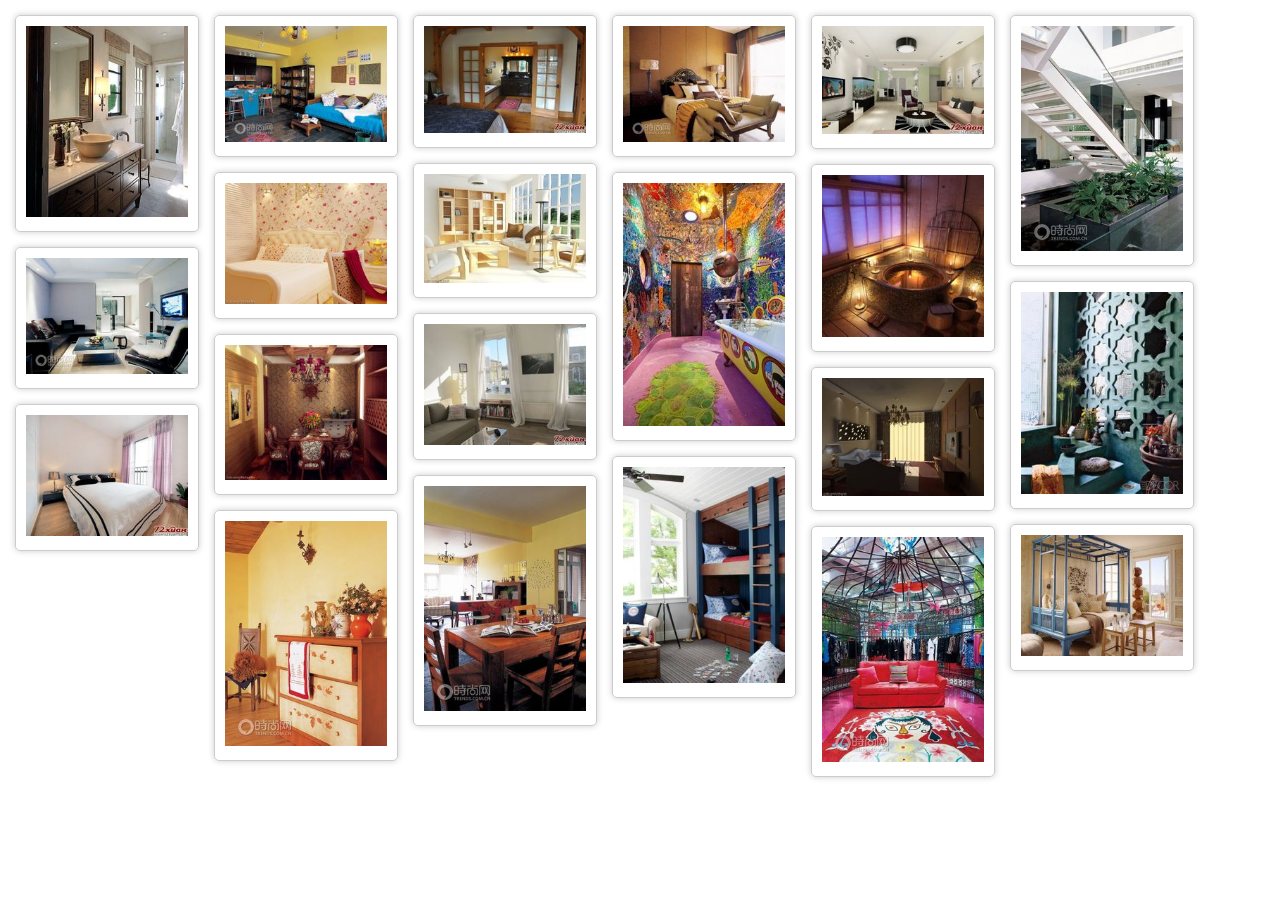
<file: index.html>
<!DOCTYPE html>
<html>
<head>
<meta http-equiv="Content-Type" content="text/html; charset=UTF-8" />
<script type="text/javascript" src="js/jquery-1.8.3.min.js"/></script>
<script src="js/waterfall.js"/></script>

<title></title>
<style type="text/css">
    *{padding: 0;margin:0;}
    #main{
        position: relative;
    }
    .pin{
        padding: 15px 0 0 15px;
        float:left;
    }
    .box{
        padding: 10px;
        border:1px solid #ccc;
        box-shadow: 0 0 6px #ccc;
        border-radius: 5px;
    }
    .box img{
        width:162px;
        height:auto;
    }
</style>
</head>
<body>
<div id="main">
    <div class="pin">
        <div class="box">
            <img src="./images/1.jpg"/>
        </div>
    </div>
    <div class="pin">
        <div class="box">
            <img src="./images/2.jpg"/>
        </div>
    </div>
    <div class="pin">
        <div class="box">
            <img src="./images/3.jpg"/>
        </div>
    </div>
    <div class="pin">
        <div class="box">
            <img src="./images/4.jpg"/>
        </div>
    </div>
    <div class="pin">
        <div class="box">
            <img src="./images/5.jpg"/>
        </div>
    </div>
    <div class="pin">
        <div class="box">
            <img src="./images/6.jpg"/>
        </div>
    </div>
    <div class="pin">
        <div class="box">
            <img src="./images/7.jpg"/>
        </div>
    </div>
    <div class="pin">
        <div class="box">
            <img src="./images/8.jpg"/>
        </div>
    </div>
    <div class="pin">
        <div class="box">
            <img src="./images/9.jpg"/>
        </div>
    </div>
    <div class="pin">
        <div class="box">
            <img src="./images/10.jpg"/>
        </div>
    </div>
    <div class="pin">
        <div class="box">
            <img src="./images/11.jpg"/>
        </div>
    </div>
    <div class="pin">
        <div class="box">
            <img src="./images/12.jpg"/>
        </div>
    </div>
    <div class="pin">
        <div class="box">
            <img src="./images/13.jpg"/>
        </div>
    </div>
    <div class="pin">
        <div class="box">
            <img src="./images/14.jpg"/>
        </div>
    </div>
    <div class="pin">
        <div class="box">
            <img src="./images/15.jpg"/>
        </div>
    </div>
    <div class="pin">
        <div class="box">
            <img src="./images/16.jpg"/>
        </div>
    </div>
    <div class="pin">
        <div class="box">
            <img src="./images/17.jpg"/>
        </div>
    </div>
    <div class="pin">
        <div class="box">
            <img src="./images/18.jpg"/>
        </div>
    </div>
    <div class="pin">
        <div class="box">
            <img src="./images/19.jpg"/>
        </div>
    </div>
    <div class="pin">
        <div class="box">
            <img src="./images/20.jpg"/>
        </div>
    </div>
    <div class="pin">
        <div class="box">
            <img src="./images/21.jpg"/>
        </div>
    </div>
</div>
</body>
</html>
</file>
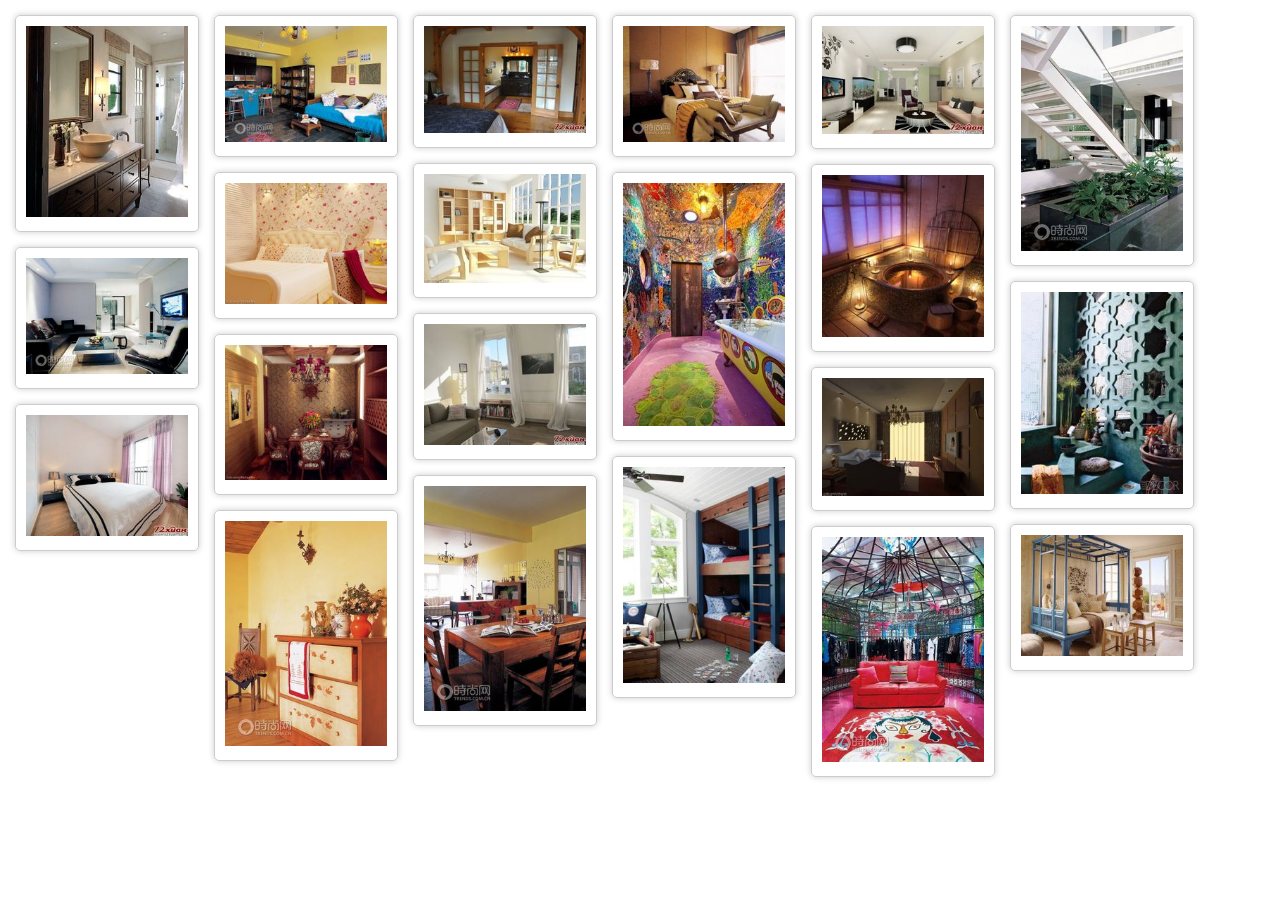
<file: JavaScript/index.html>
<!DOCTYPE html>
<html>
<head>
<meta http-equiv="Content-Type" content="text/html; charset=UTF-8" />
<script type="text/javascript" src="js/waterfall.js"/></script>

<title></title>
<style type="text/css">
    *{padding: 0;margin:0;}
    #main{
        position: relative;
    }
    .pin{
        padding: 15px 0 0 15px;
        float:left;
    }
    .box{
        padding: 10px;
        border:1px solid #ccc;
        box-shadow: 0 0 6px #ccc;
        border-radius: 5px;
    }
    .box img{
        width:162px;
        height:auto;
    }
</style>
</head>
<body>
<div id="main">
    <div class="pin">
        <div class="box">
            <img src="./images/1.jpg"/>
        </div>
    </div>
    <div class="pin">
        <div class="box">
            <img src="./images/2.jpg"/>
        </div>
    </div>
    <div class="pin">
        <div class="box">
            <img src="./images/3.jpg"/>
        </div>
    </div>
    <div class="pin">
        <div class="box">
            <img src="./images/4.jpg"/>
        </div>
    </div>
    <div class="pin">
        <div class="box">
            <img src="./images/5.jpg"/>
        </div>
    </div>
    <div class="pin">
        <div class="box">
            <img src="./images/6.jpg"/>
        </div>
    </div>
    <div class="pin">
        <div class="box">
            <img src="./images/7.jpg"/>
        </div>
    </div>
    <div class="pin">
        <div class="box">
            <img src="./images/8.jpg"/>
        </div>
    </div>
    <div class="pin">
        <div class="box">
            <img src="./images/9.jpg"/>
        </div>
    </div>
    <div class="pin">
        <div class="box">
            <img src="./images/10.jpg"/>
        </div>
    </div>
    <div class="pin">
        <div class="box">
            <img src="./images/11.jpg"/>
        </div>
    </div>
    <div class="pin">
        <div class="box">
            <img src="./images/12.jpg"/>
        </div>
    </div>
    <div class="pin">
        <div class="box">
            <img src="./images/13.jpg"/>
        </div>
    </div>
    <div class="pin">
        <div class="box">
            <img src="./images/14.jpg"/>
        </div>
    </div>
    <div class="pin">
        <div class="box">
            <img src="./images/15.jpg"/>
        </div>
    </div>
    <div class="pin">
        <div class="box">
            <img src="./images/16.jpg"/>
        </div>
    </div>
    <div class="pin">
        <div class="box">
            <img src="./images/17.jpg"/>
        </div>
    </div>
    <div class="pin">
        <div class="box">
            <img src="./images/18.jpg"/>
        </div>
    </div>
    <div class="pin">
        <div class="box">
            <img src="./images/19.jpg"/>
        </div>
    </div>
    <div class="pin">
        <div class="box">
            <img src="./images/20.jpg"/>
        </div>
    </div>
    <div class="pin">
        <div class="box">
            <img src="./images/21.jpg"/>
        </div>
    </div>
</div>
</body>
</html>
</file>
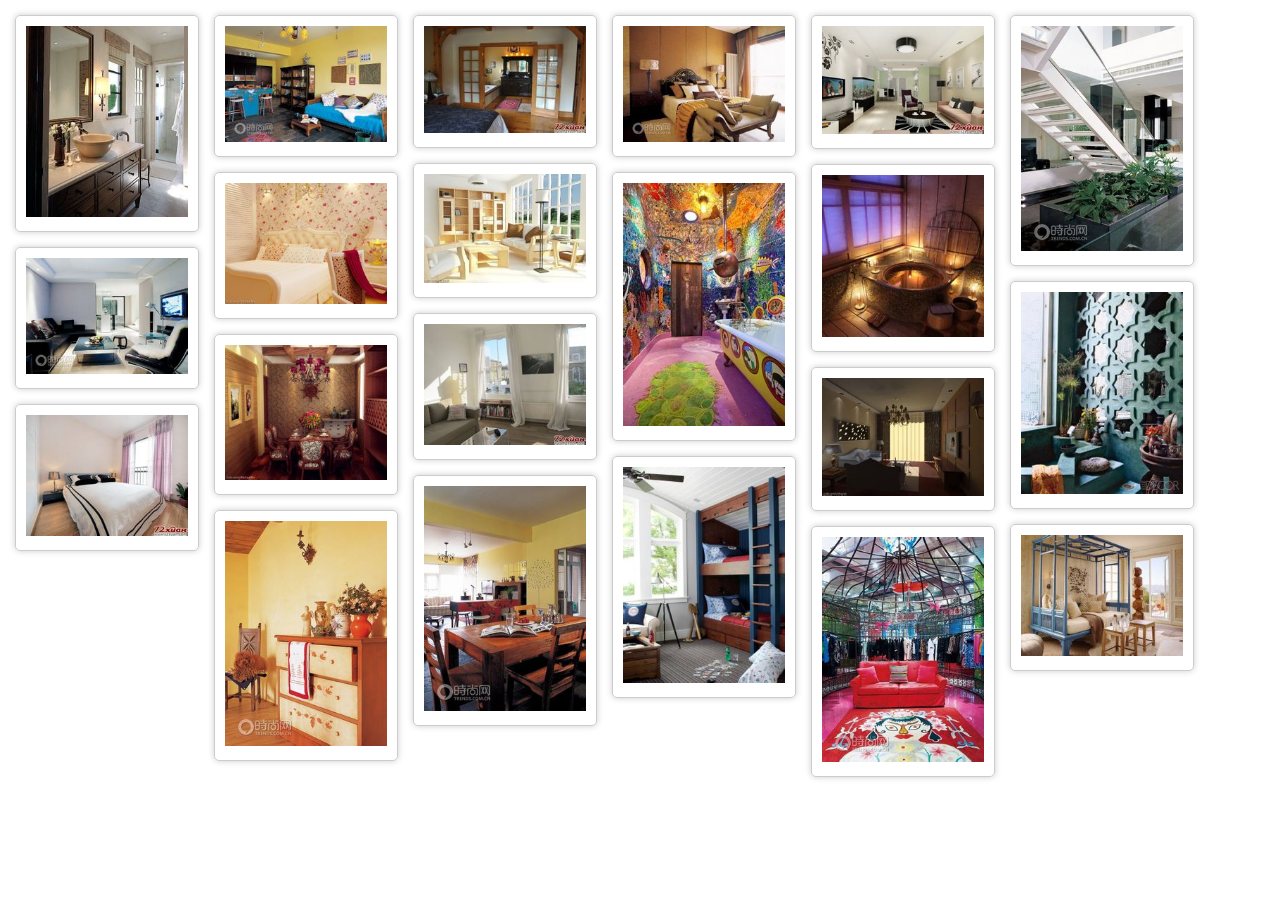
<file: jQuery/index.html>
<!DOCTYPE html>
<html>
<head>
<meta http-equiv="Content-Type" content="text/html; charset=UTF-8" />
<script type="text/javascript" src="js/jquery-1.8.3.min.js"/></script>
<script type="text/javascript" src="js/waterfall.js"/></script>

<title></title>
<style type="text/css">
    *{padding: 0;margin:0;}
    #main{
        position: relative;
    }
    .pin{
        padding: 15px 0 0 15px;
        float:left;
    }
    .box{
        padding: 10px;
        border:1px solid #ccc;
        box-shadow: 0 0 6px #ccc;
        border-radius: 5px;
    }
    .box img{
        width:162px;
        height:auto;
    }
</style>
</head>
<body>
<div id="main">
    <div class="pin">
        <div class="box">
            <img src="./images/1.jpg"/>
        </div>
    </div>
    <div class="pin">
        <div class="box">
            <img src="./images/2.jpg"/>
        </div>
    </div>
    <div class="pin">
        <div class="box">
            <img src="./images/3.jpg"/>
        </div>
    </div>
    <div class="pin">
        <div class="box">
            <img src="./images/4.jpg"/>
        </div>
    </div>
    <div class="pin">
        <div class="box">
            <img src="./images/5.jpg"/>
        </div>
    </div>
    <div class="pin">
        <div class="box">
            <img src="./images/6.jpg"/>
        </div>
    </div>
    <div class="pin">
        <div class="box">
            <img src="./images/7.jpg"/>
        </div>
    </div>
    <div class="pin">
        <div class="box">
            <img src="./images/8.jpg"/>
        </div>
    </div>
    <div class="pin">
        <div class="box">
            <img src="./images/9.jpg"/>
        </div>
    </div>
    <div class="pin">
        <div class="box">
            <img src="./images/10.jpg"/>
        </div>
    </div>
    <div class="pin">
        <div class="box">
            <img src="./images/11.jpg"/>
        </div>
    </div>
    <div class="pin">
        <div class="box">
            <img src="./images/12.jpg"/>
        </div>
    </div>
    <div class="pin">
        <div class="box">
            <img src="./images/13.jpg"/>
        </div>
    </div>
    <div class="pin">
        <div class="box">
            <img src="./images/14.jpg"/>
        </div>
    </div>
    <div class="pin">
        <div class="box">
            <img src="./images/15.jpg"/>
        </div>
    </div>
    <div class="pin">
        <div class="box">
            <img src="./images/16.jpg"/>
        </div>
    </div>
    <div class="pin">
        <div class="box">
            <img src="./images/17.jpg"/>
        </div>
    </div>
    <div class="pin">
        <div class="box">
            <img src="./images/18.jpg"/>
        </div>
    </div>
    <div class="pin">
        <div class="box">
            <img src="./images/19.jpg"/>
        </div>
    </div>
    <div class="pin">
        <div class="box">
            <img src="./images/20.jpg"/>
        </div>
    </div>
    <div class="pin">
        <div class="box">
            <img src="./images/21.jpg"/>
        </div>
    </div>
</div>
</body>
</html>
</file>
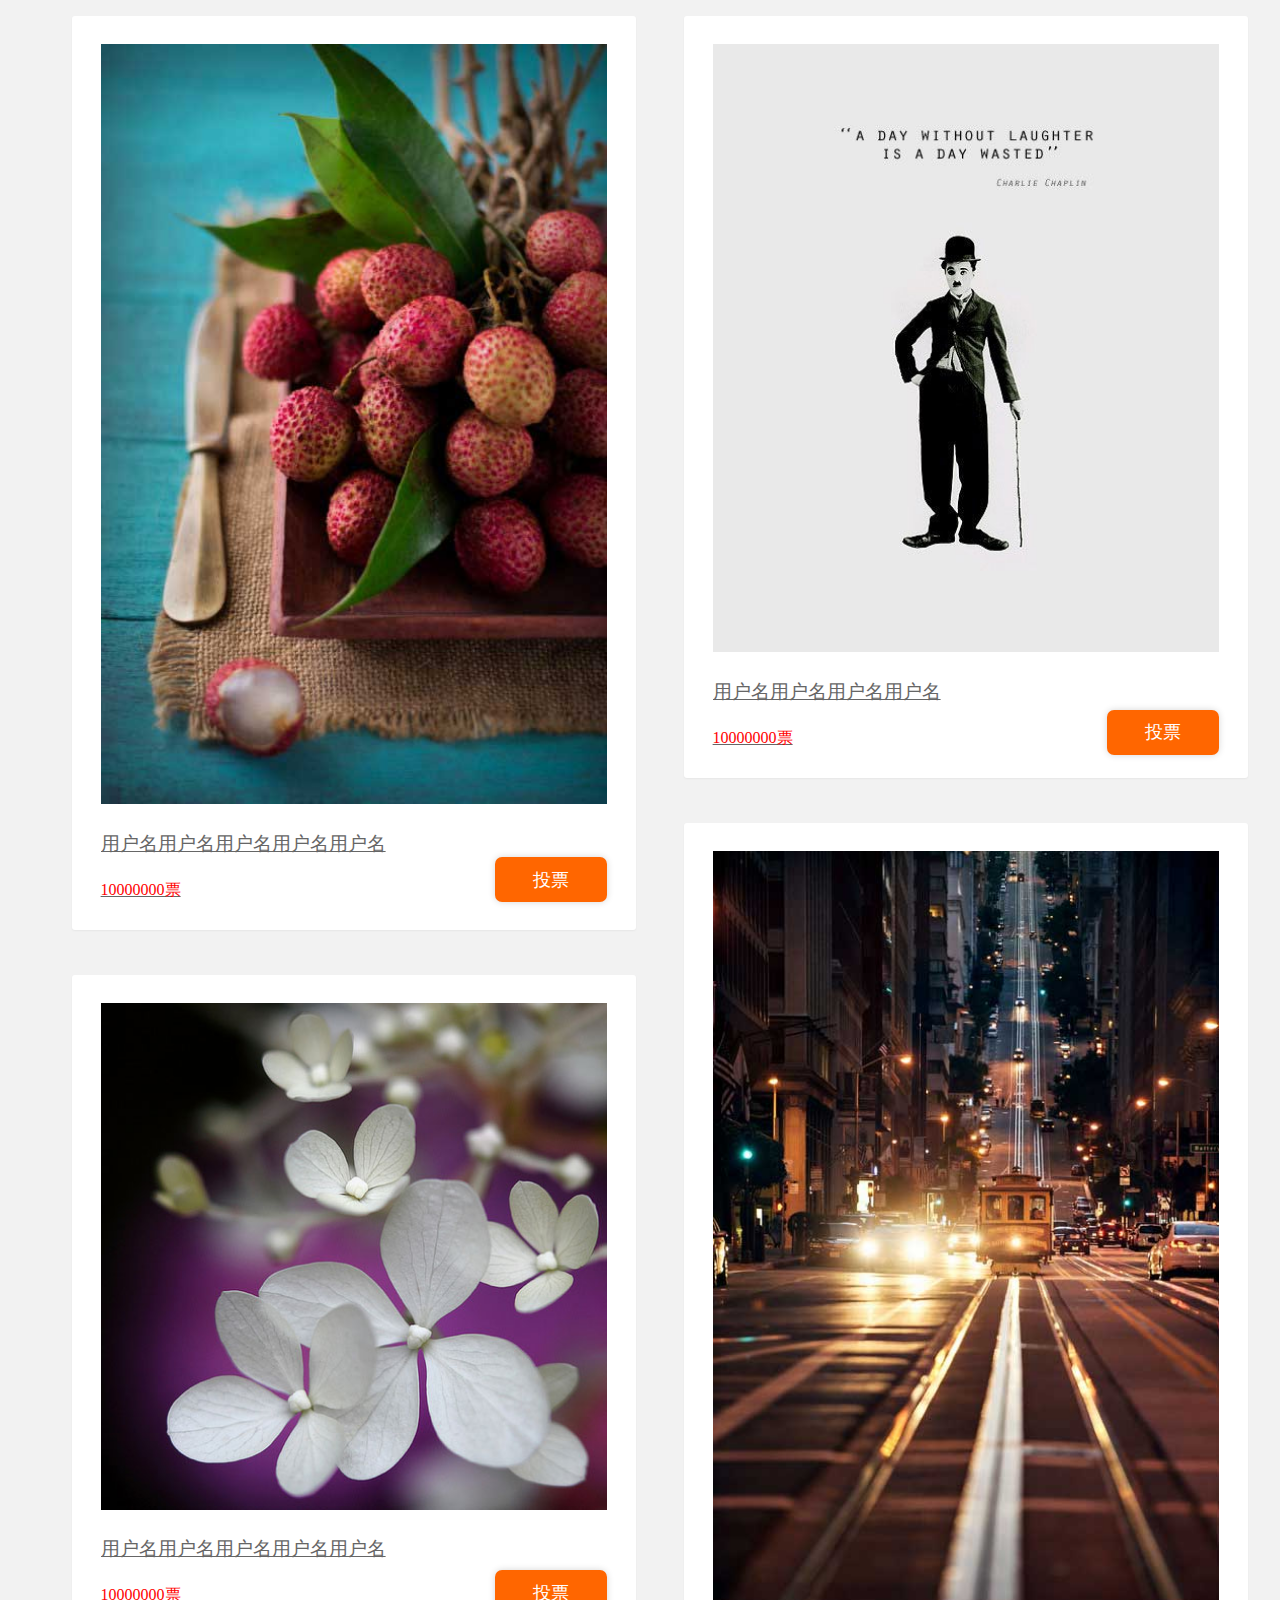
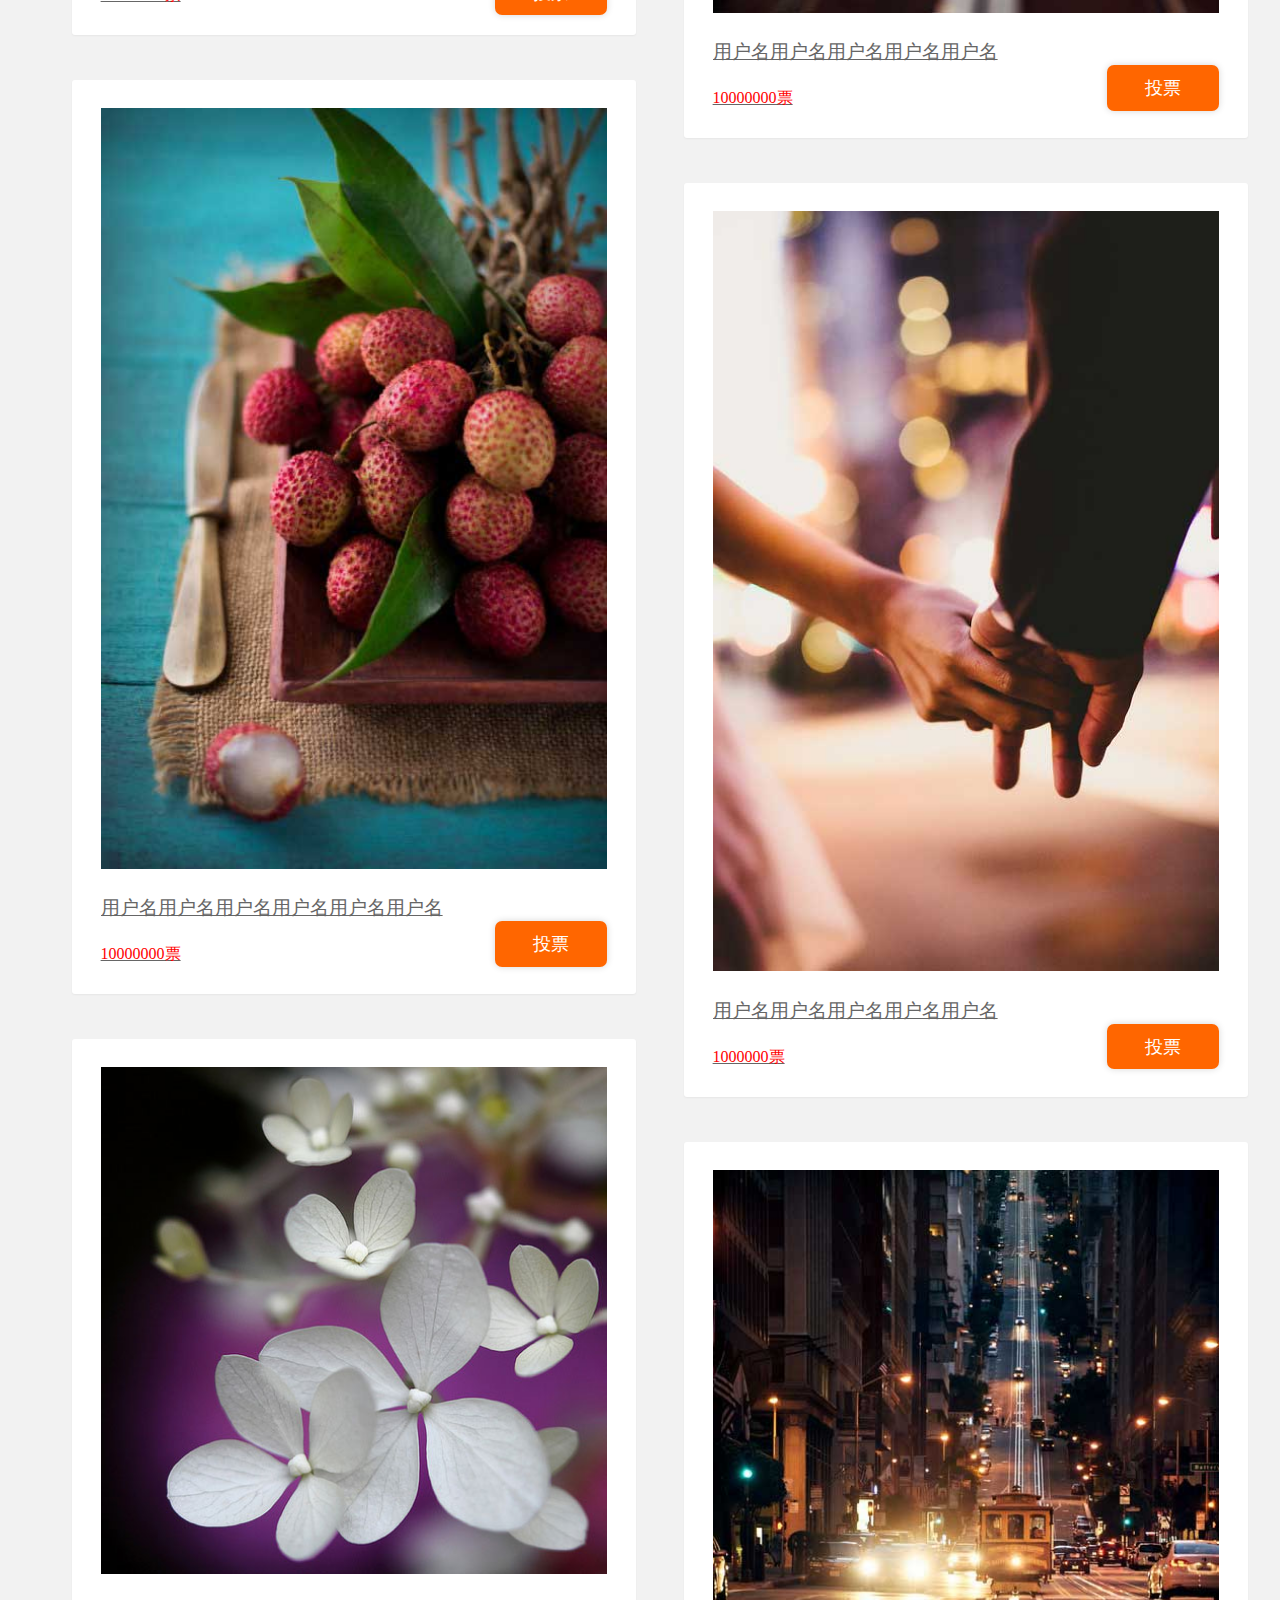
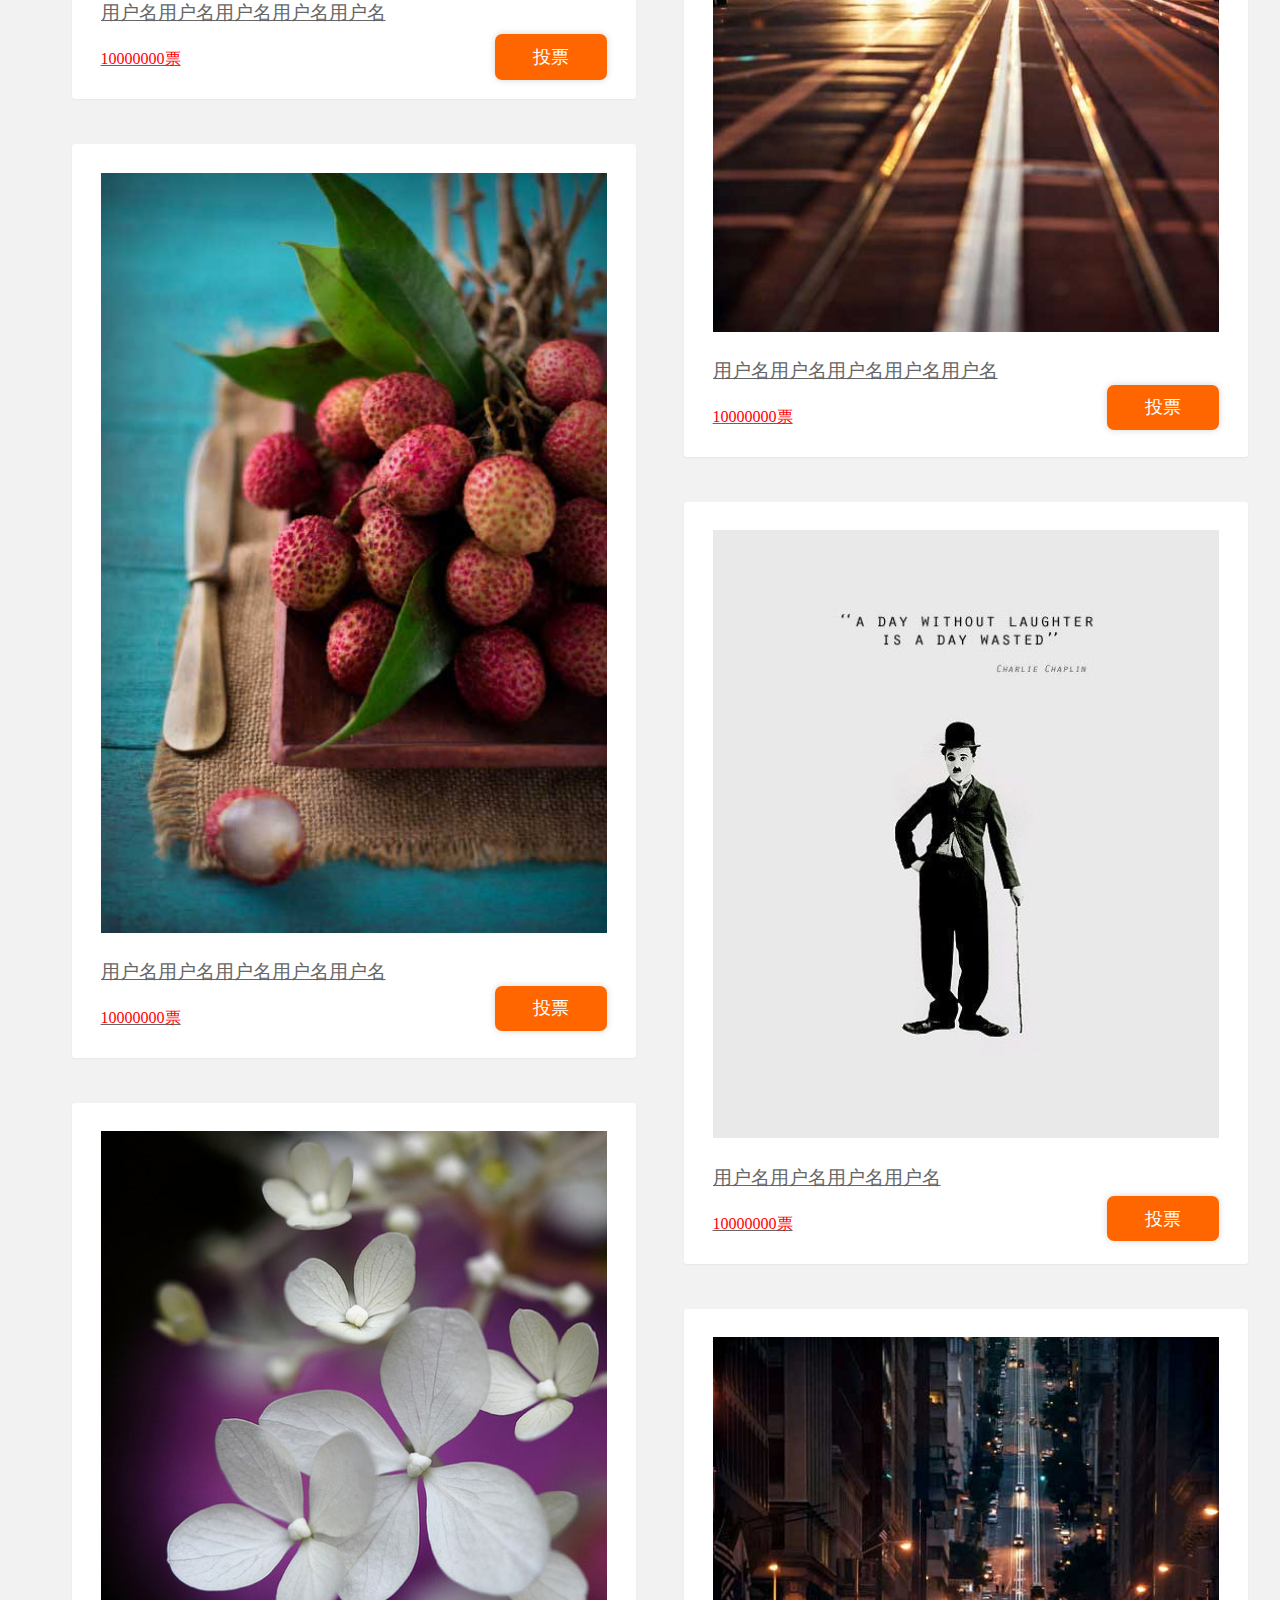
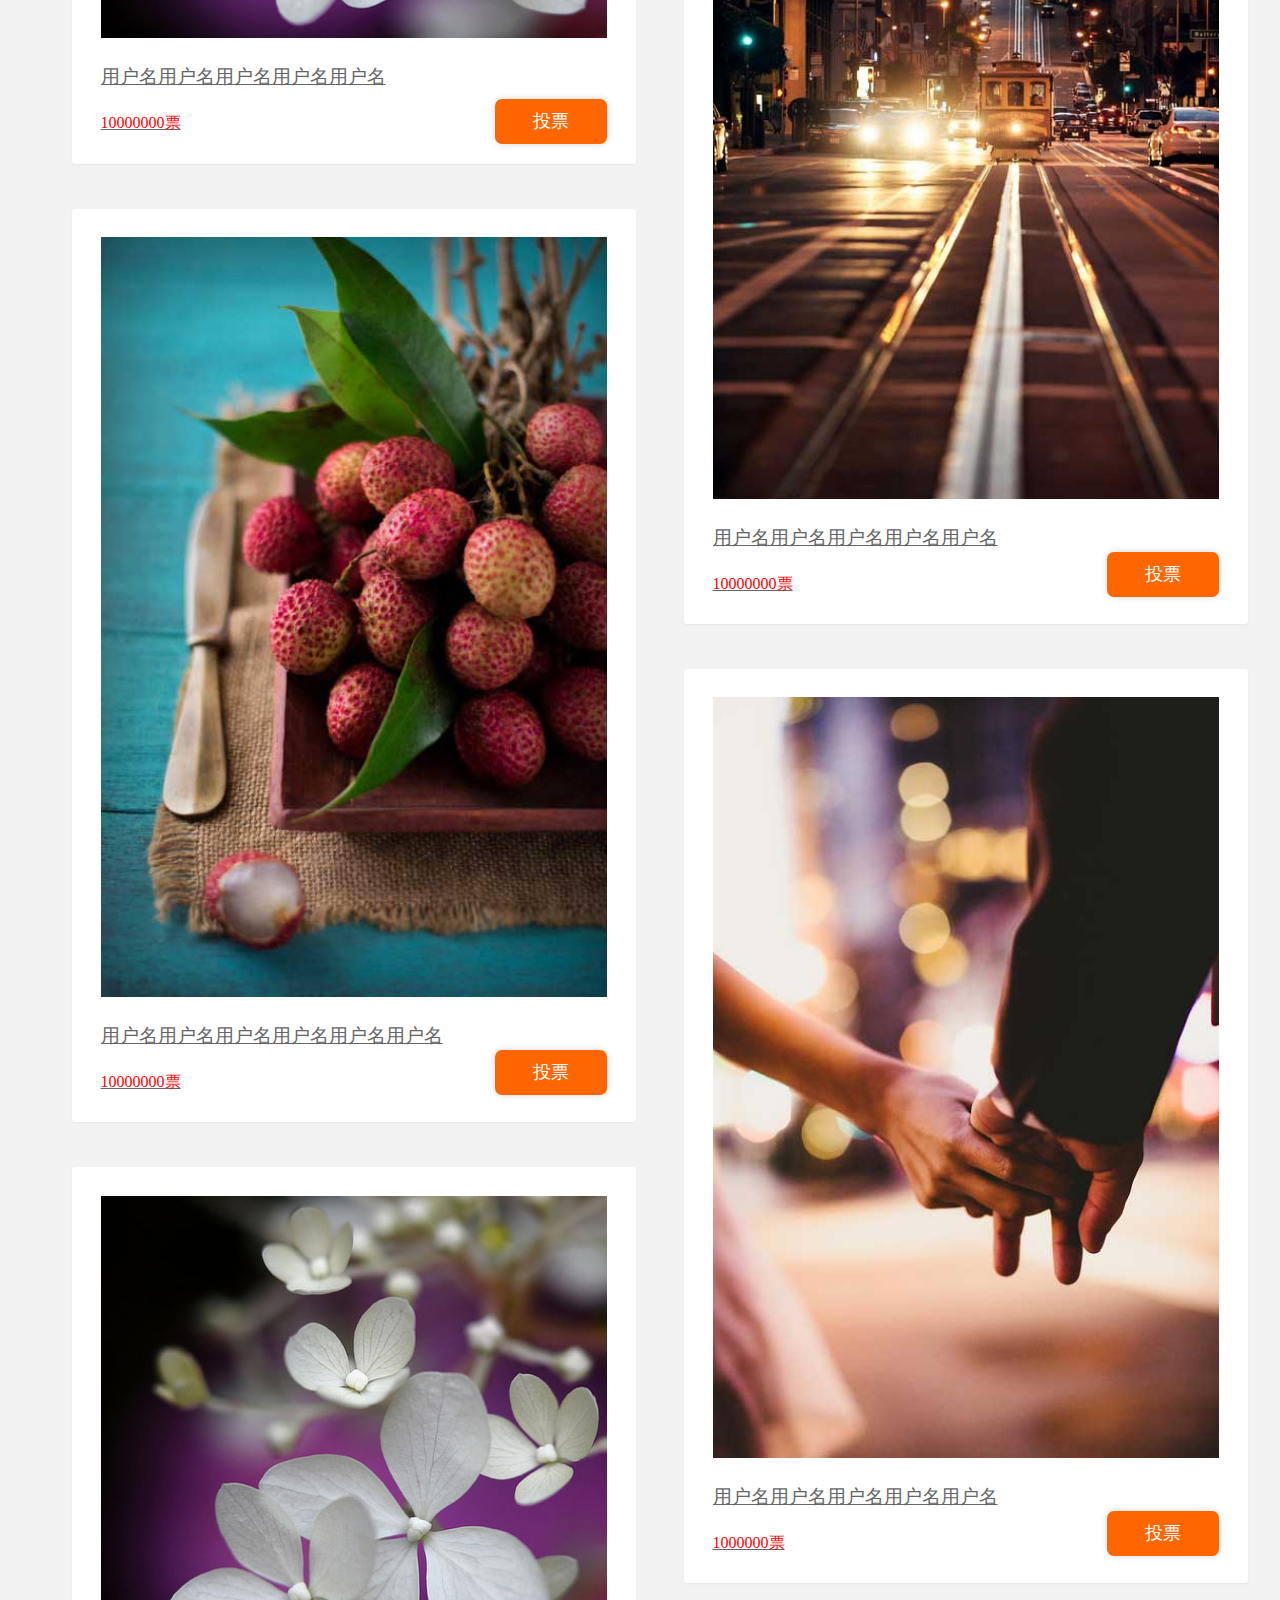
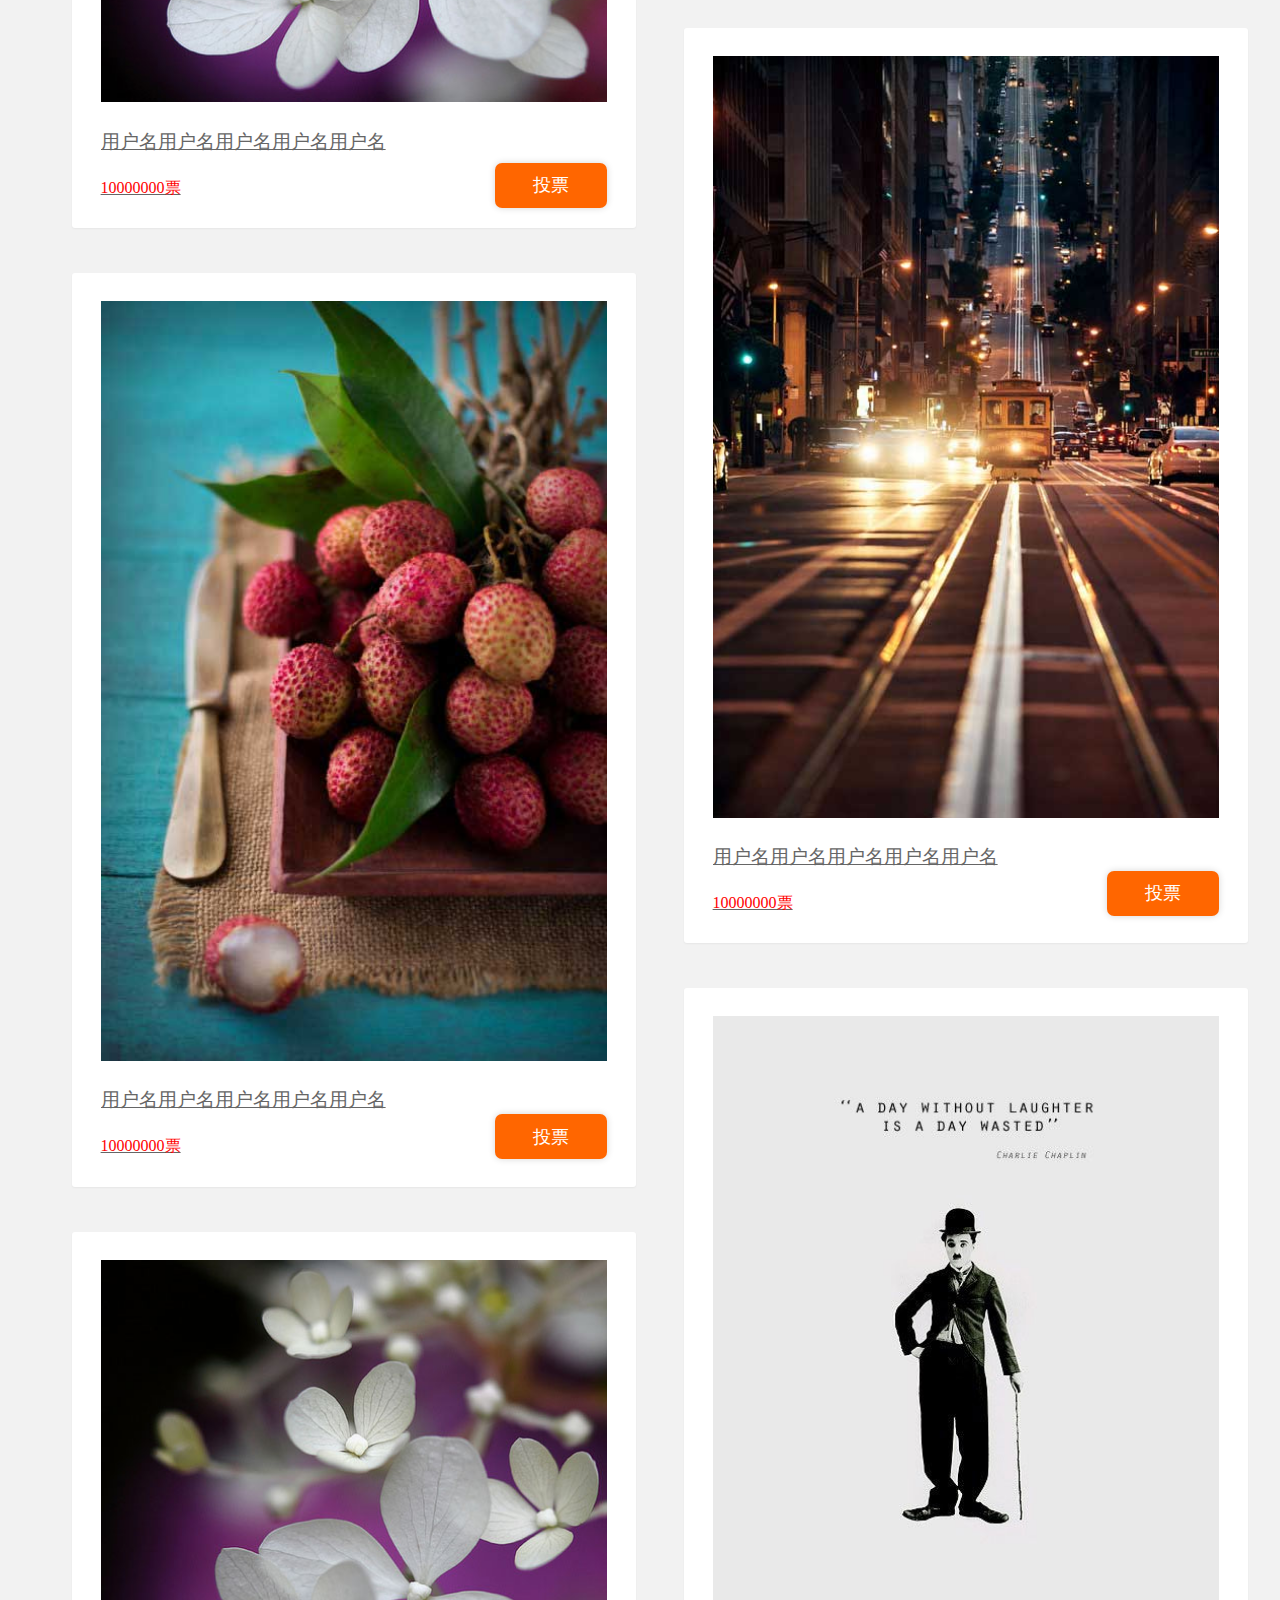
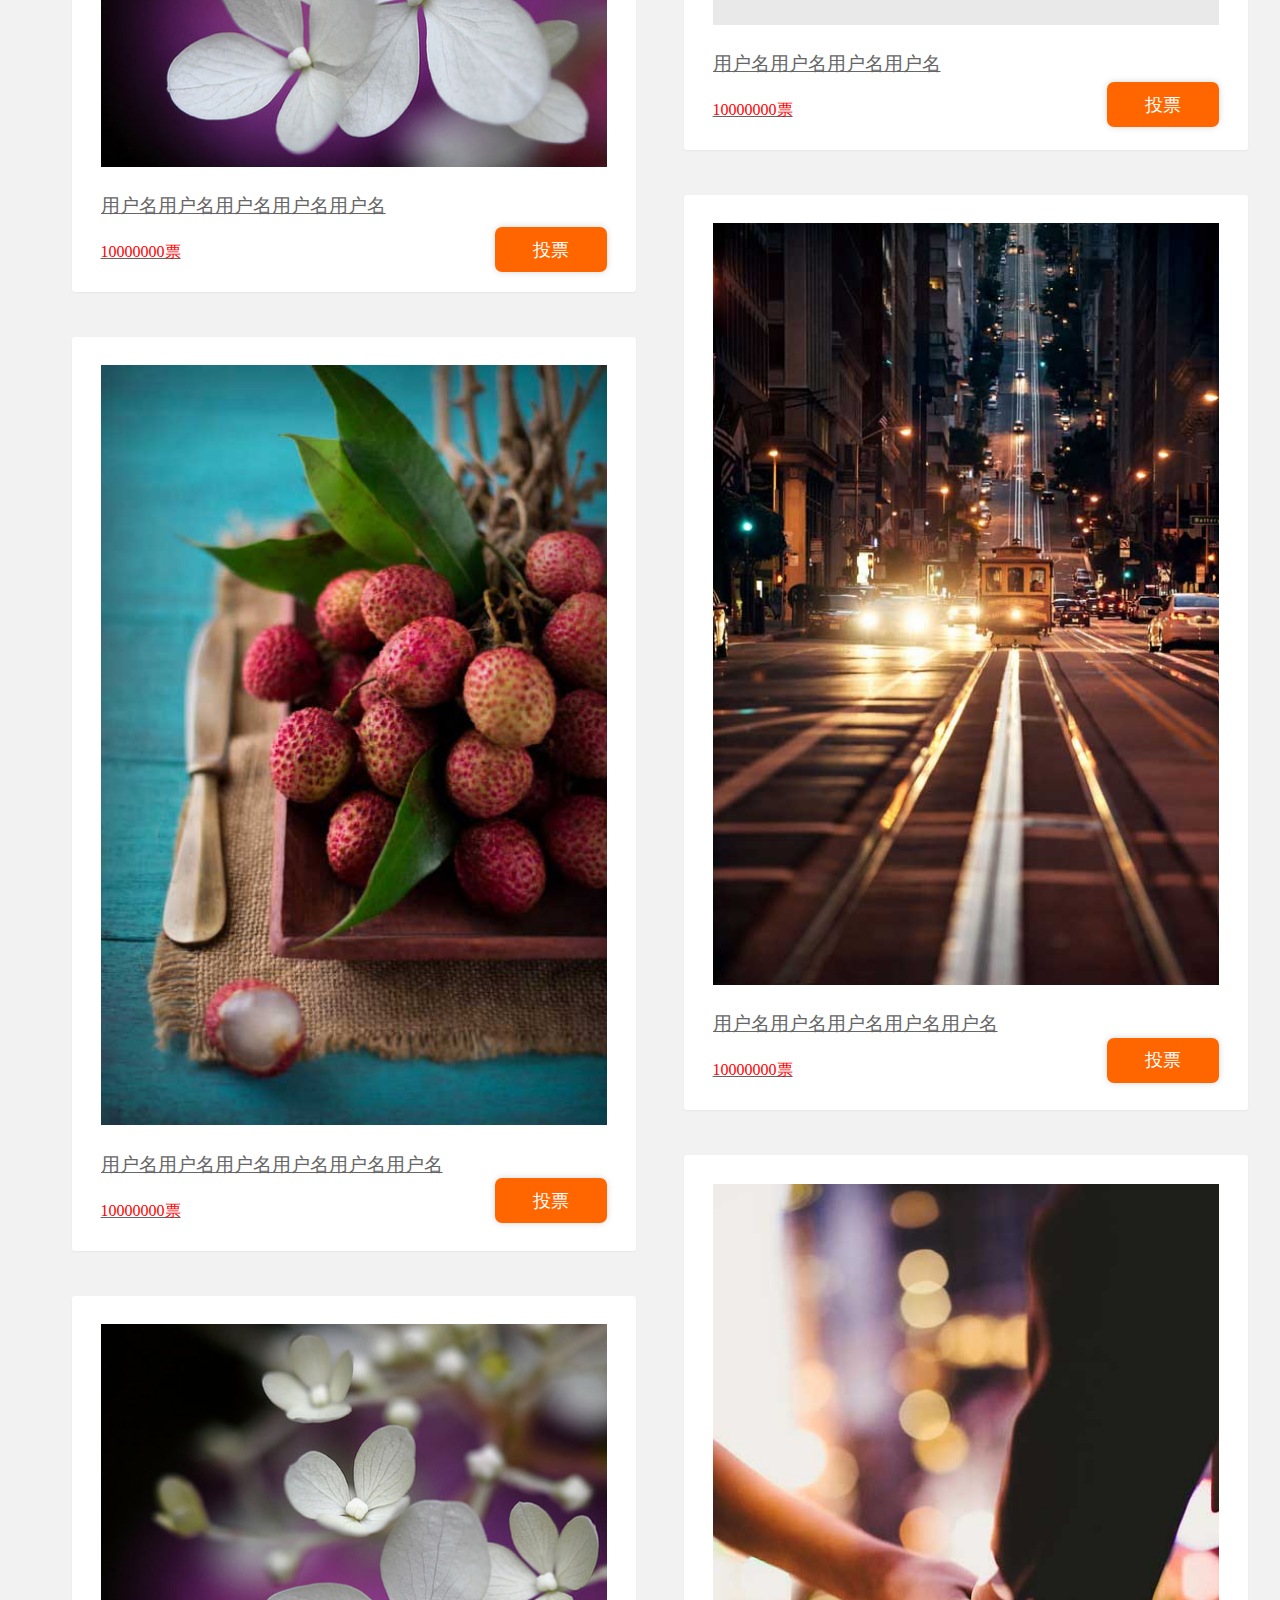
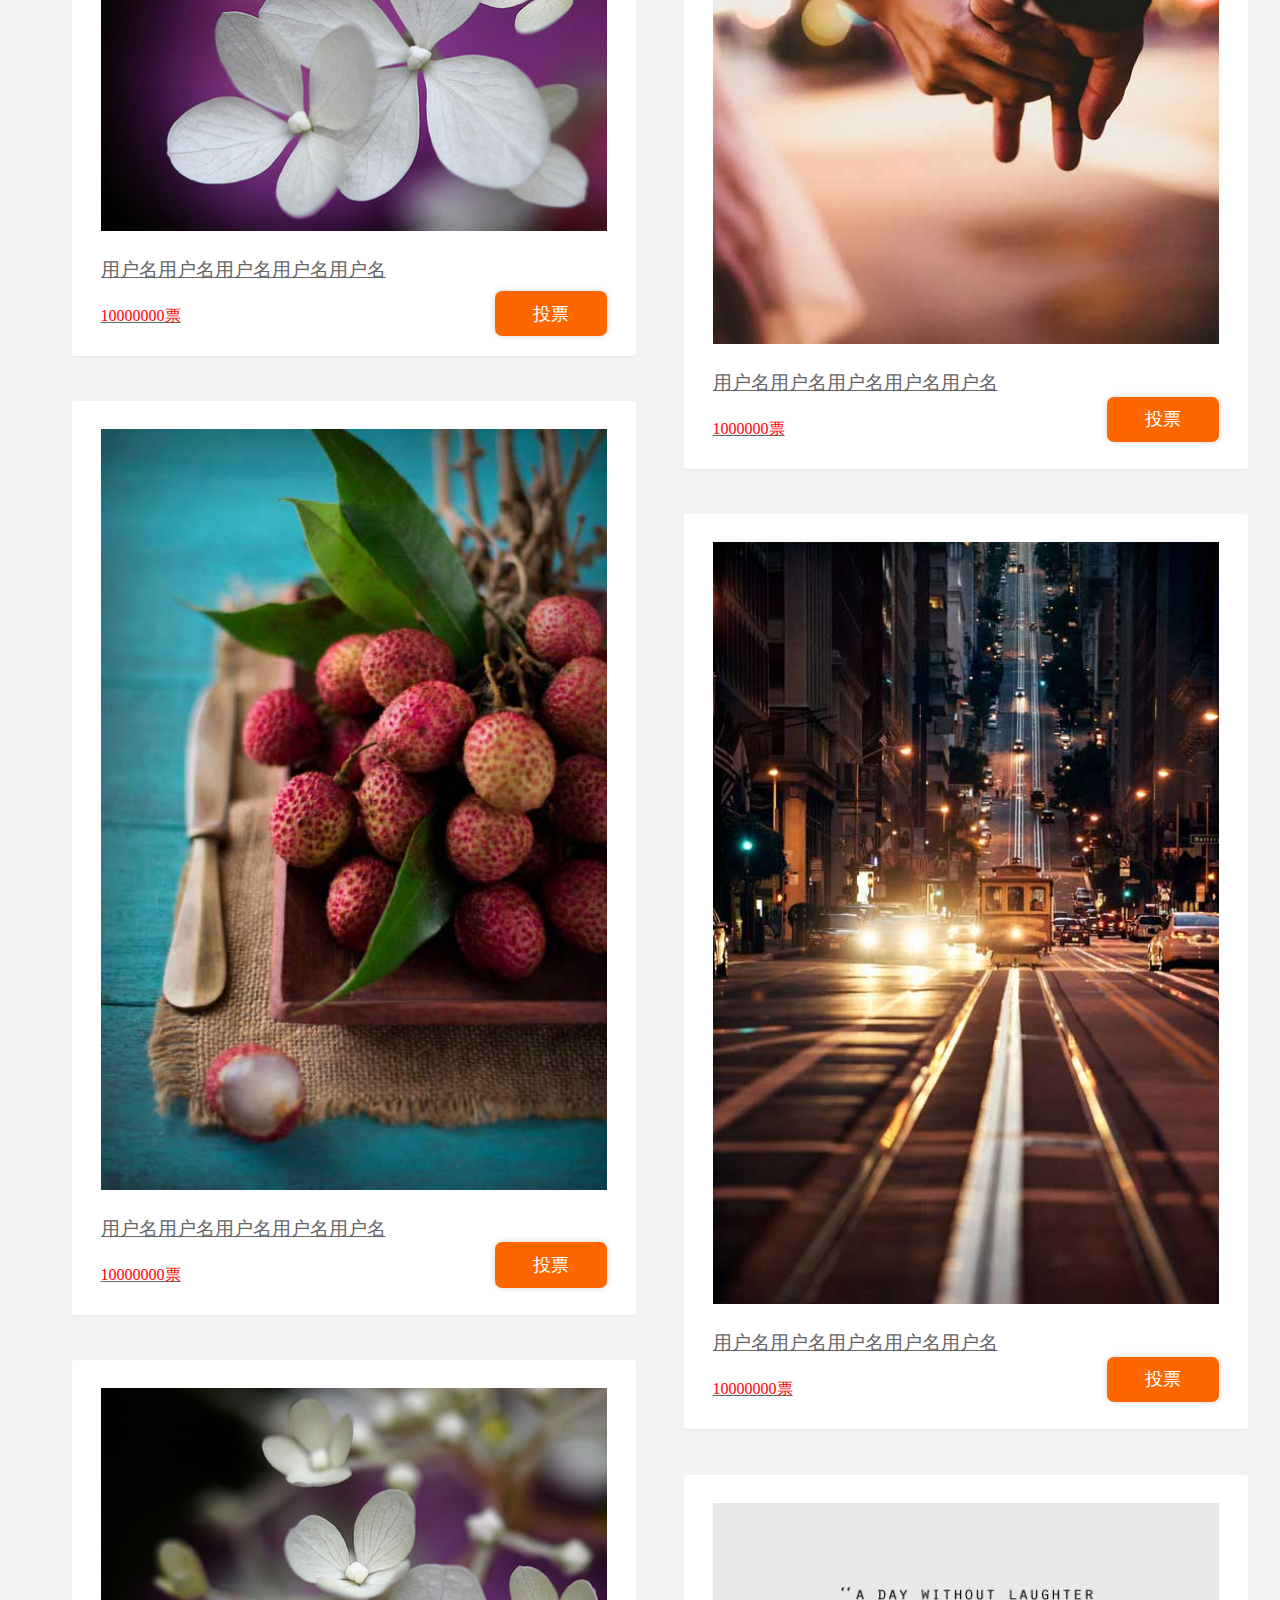
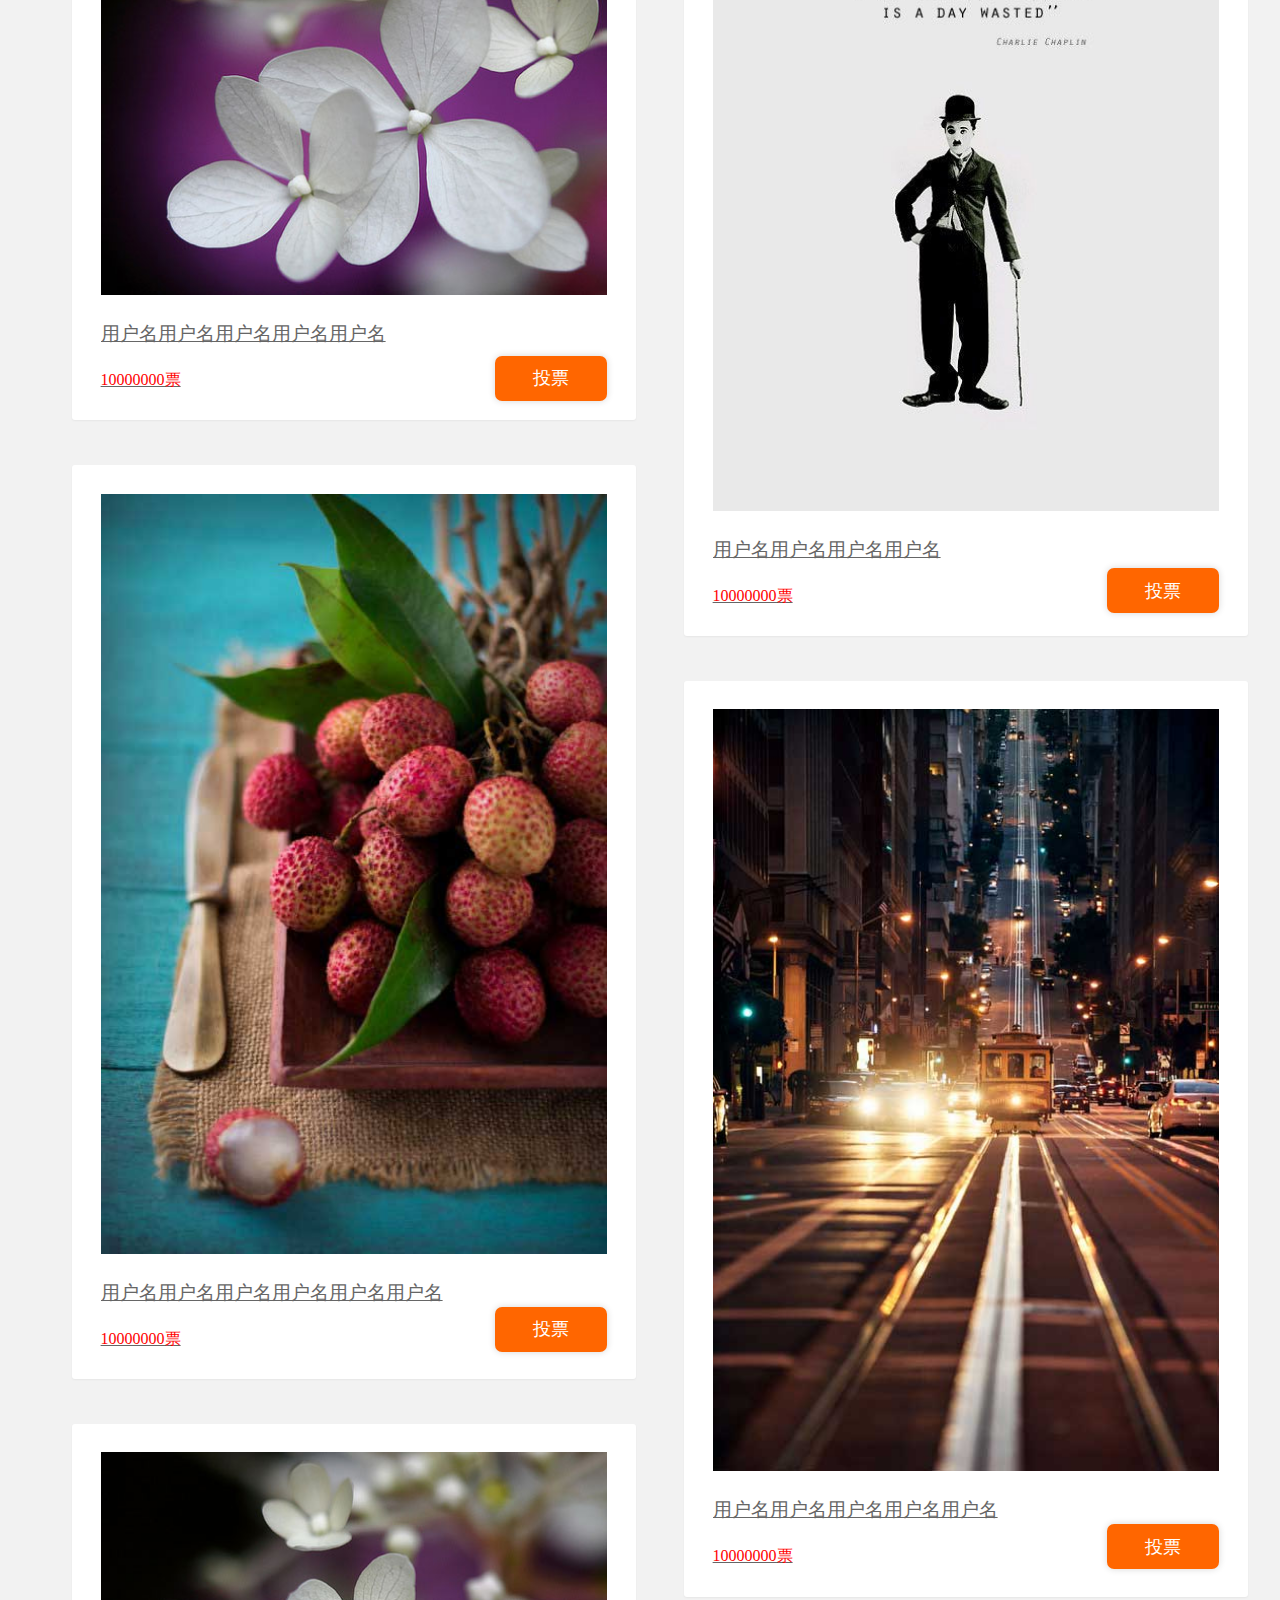
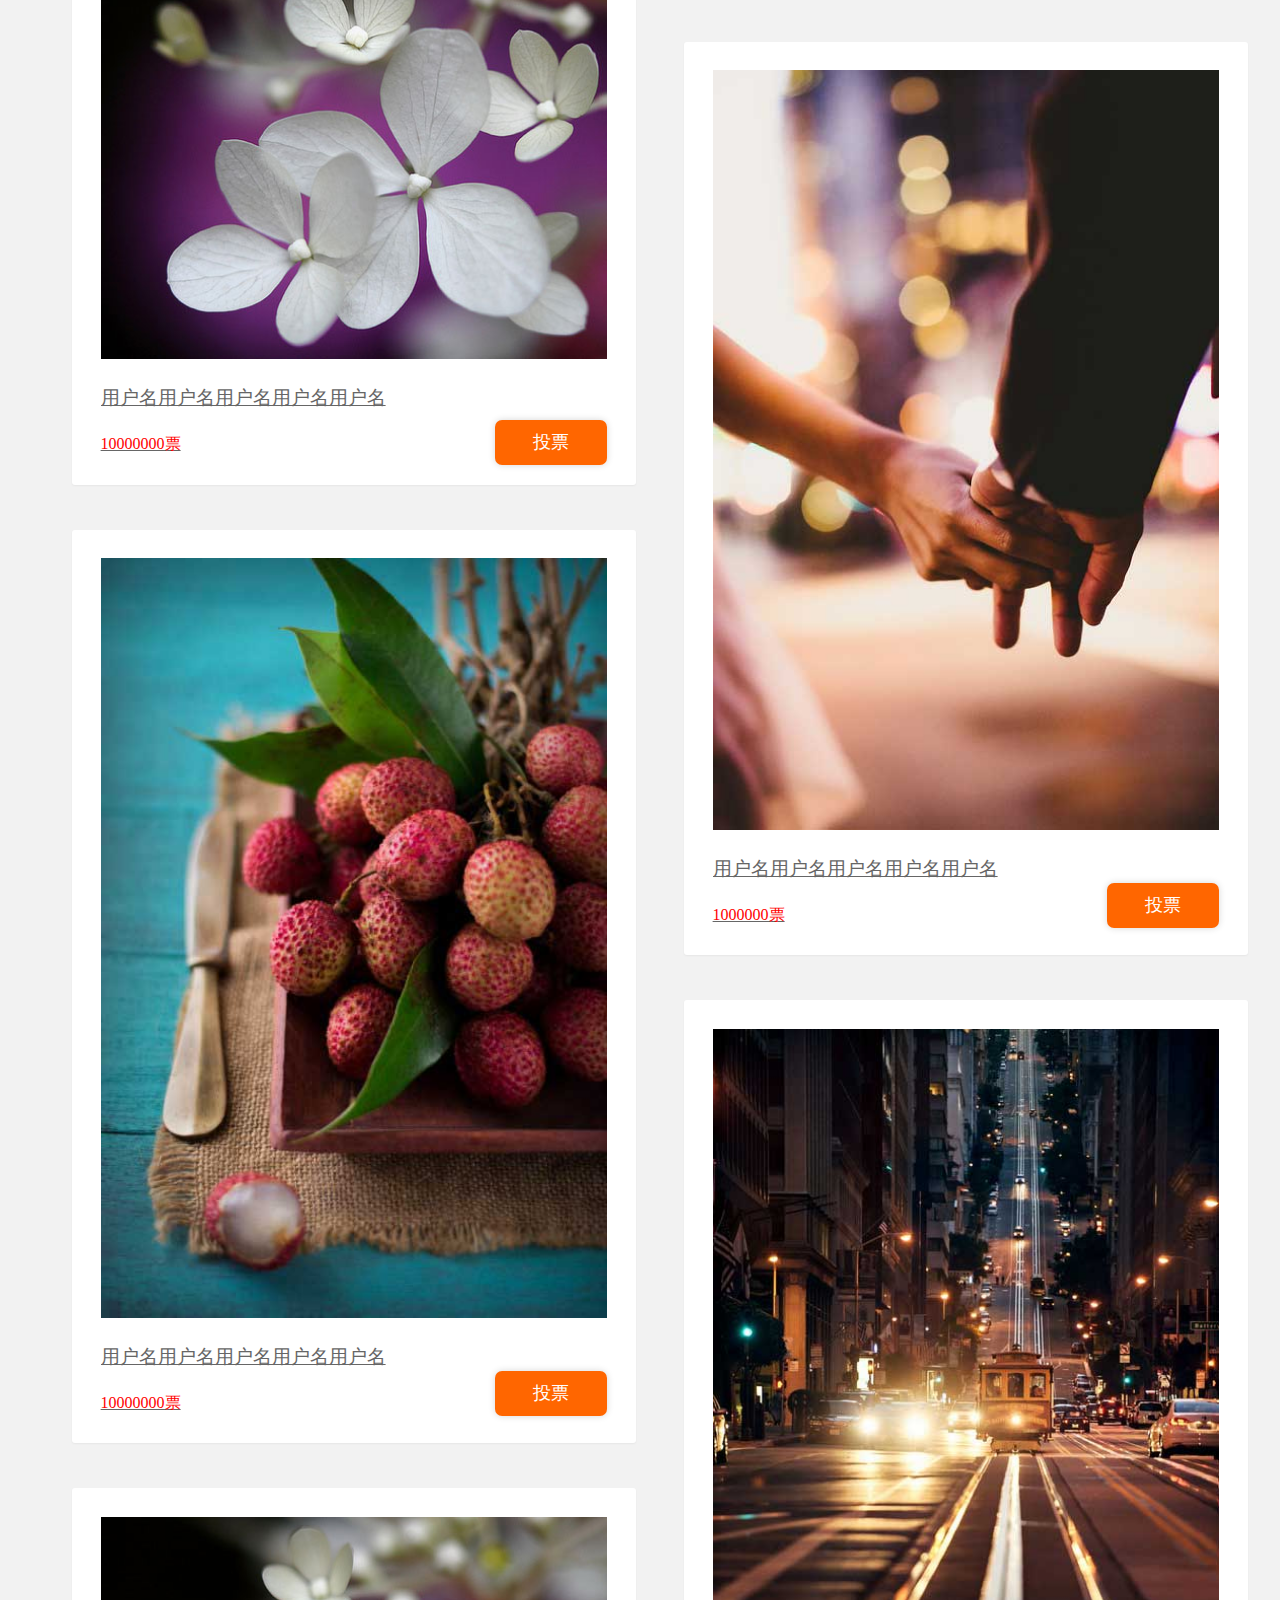
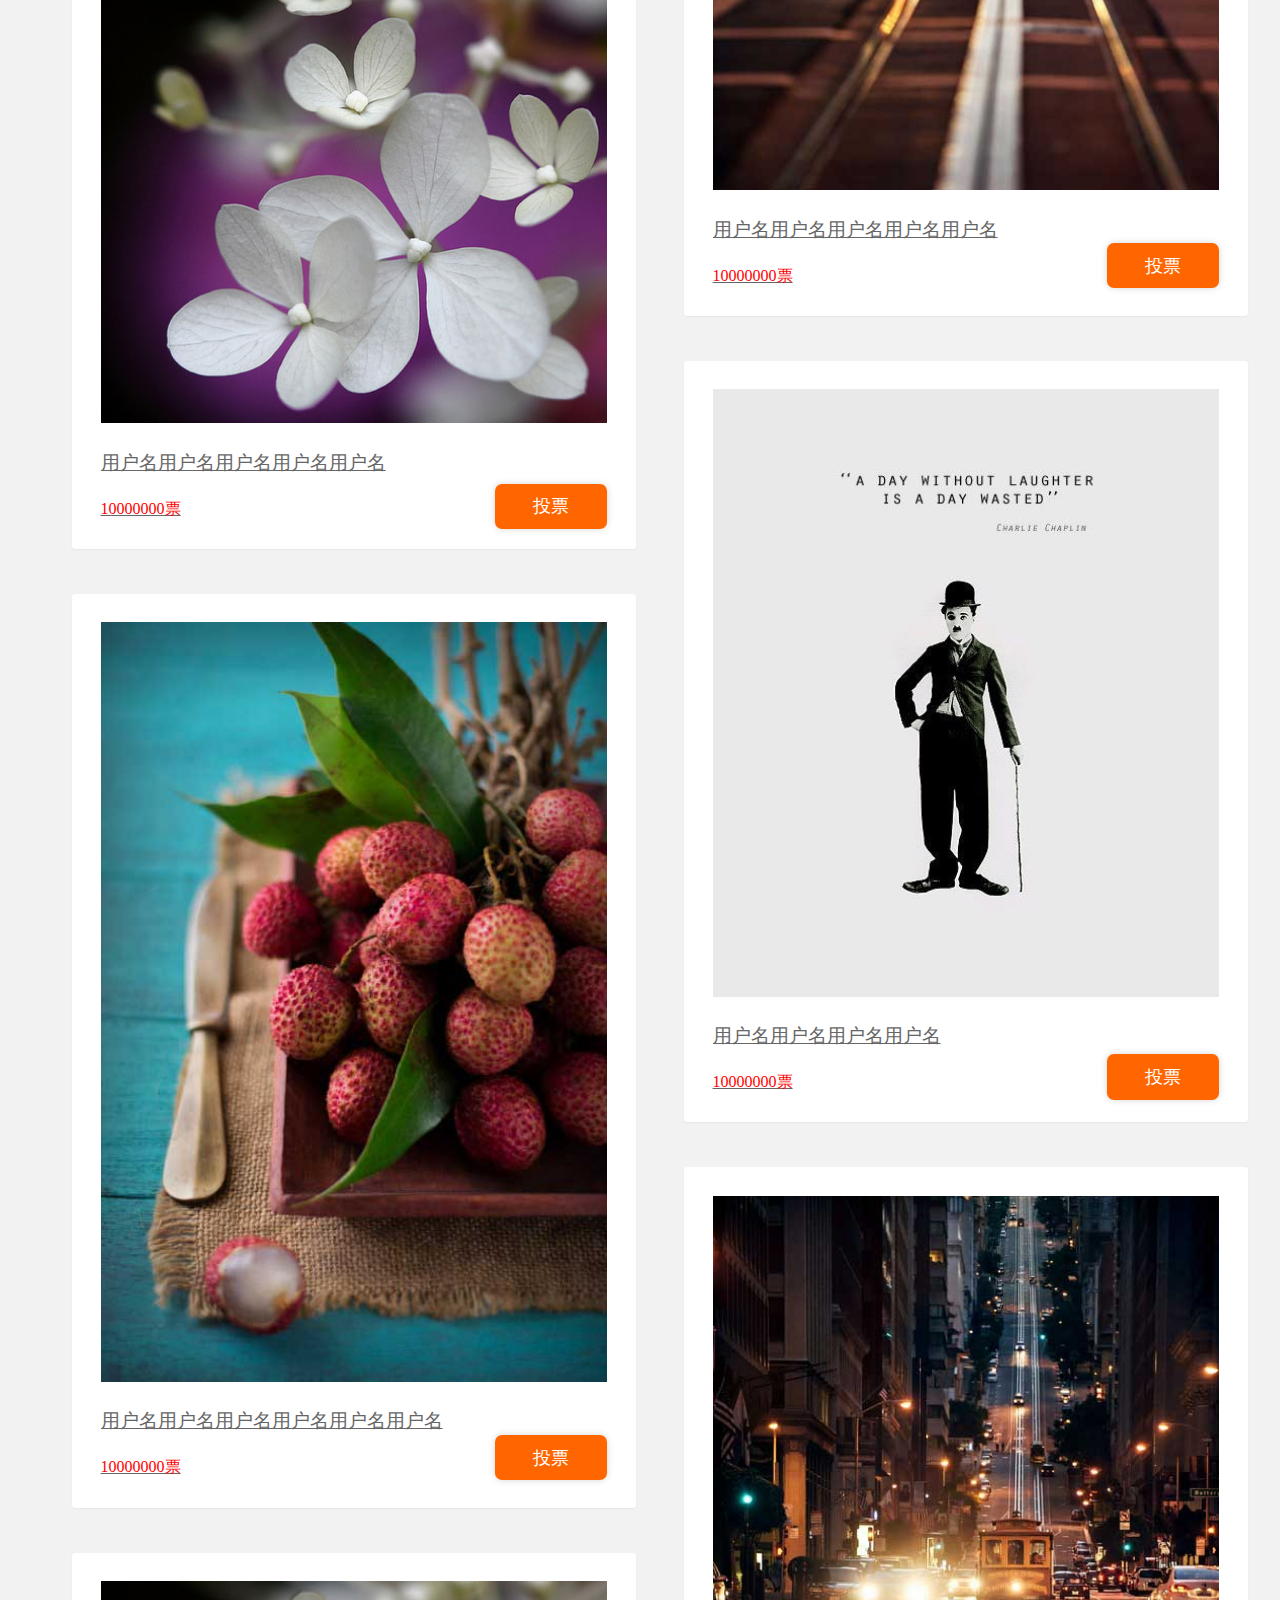
<file: jq22jquery-pbl96520151228/jquery-pbl20151228/index.html>
<!DOCTYPE html>
<html>
<head>
    <meta charset="utf-8">
    <meta name="viewport" content="initial-scale=1.0, maximum-scale=1.0, user-scalable=no" />
    <title>基于jQuery简单可自定义响应式手机电脑端瀑布流</title>
    <!-- <link rel="stylesheet" type="text/css" href="css/base.css"/> -->
    <link rel="stylesheet" type="text/css" href="css/style.css"/> 
    <script src="js/jquery-1.8.3.min.js" type="text/javascript" charset="utf-8"></script>

</head>
<body>
	<div class="wrapper">
		<ul class="wall">
			<li class="article">
				<a href="#">
					<img src="images/7.jpg" />
				<p>用户名用户名用户名用户名用户名</p>
					<small>10000000票</small>
					<input type="button" value="投票" />
				</a>
			</li>
			<li class="article">
				<a href="#">
					<img src="images/12.jpg" />
					<p>用户名用户名用户名用户名</p>
					<small>10000000票</small>
					<input type="button" value="投票" />
				</a>
			</li>
			<li class="article">
				<a href="#">
					<img src="images/4.jpg" />
					<p>用户名用户名用户名用户名用户名</p>
					<small>10000000票</small>
					<input type="button" value="投票" />
				</a>
			</li>
			<li class="article">
				<a href="#">
					<img src="images/6.jpg" />
					<p>用户名用户名用户名用户名用户名</p>
					<small>10000000票</small>
					<input type="button" value="投票" />
				</a>
			</li>
			<li class="article">
				<a href="#">
					<img src="images/7.jpg" />
					<p>用户名用户名用户名用户名用户名用户名</p>
					<small>10000000票</small>
					<input type="button" value="投票" />
				</a>
			</li>
			<li class="article">
				<a href="#">
					<img src="images/8.jpg" />
					<p>用户名用户名用户名用户名用户名</p>
					<small>1000000票</small>
					<input type="button" value="投票" />
				</a>
			</li>
			<li class="article">
				<a href="#">
					<img src="images/4.jpg" />
					<p>用户名用户名用户名用户名用户名</p>
					<small>10000000票</small>
					<input type="button" value="投票" />
				</a>
			</li>
			<li class="article">
				<a href="#">
					<img src="images/6.jpg" />
					<p>用户名用户名用户名用户名用户名</p>
					<small>10000000票</small>
					<input type="button" value="投票" />
				</a>
			</li>
			<li class="article">
				<a href="#">
					<img src="images/7.jpg" />
					<p>用户名用户名用户名用户名用户名</p>
					<small>10000000票</small>
					<input type="button" value="投票" />
				</a>
			</li>
			<li class="article">
				<a href="#">
					<img src="images/12.jpg" />
					<p>用户名用户名用户名用户名</p>
					<small>10000000票</small>
					<input type="button" value="投票" />
				</a>
			</li>
			<li class="article">
				<a href="#">
					<img src="images/4.jpg" />
					<p>用户名用户名用户名用户名用户名</p>
					<small>10000000票</small>
					<input type="button" value="投票" />
				</a>
			</li>
			<li class="article">
				<a href="#">
					<img src="images/6.jpg" />
					<p>用户名用户名用户名用户名用户名</p>
					<small>10000000票</small>
					<input type="button" value="投票" />
				</a>
			</li>
			<li class="article">
				<a href="#">
					<img src="images/7.jpg" />
					<p>用户名用户名用户名用户名用户名用户名</p>
					<small>10000000票</small>
					<input type="button" value="投票" />
				</a>
			</li>
			<li class="article">
				<a href="#">
					<img src="images/8.jpg" />
					<p>用户名用户名用户名用户名用户名</p>
					<small>1000000票</small>
					<input type="button" value="投票" />
				</a>
			</li>
			<li class="article">
				<a href="#">
					<img src="images/4.jpg" />
					<p>用户名用户名用户名用户名用户名</p>
					<small>10000000票</small>
					<input type="button" value="投票" />
				</a>
			</li>
			<li class="article">
				<a href="#">
					<img src="images/6.jpg" />
					<p>用户名用户名用户名用户名用户名</p>
					<small>10000000票</small>
					<input type="button" value="投票" />
				</a>
			</li>
			<li class="article">
				<a href="#">
					<img src="images/7.jpg" />
					<p>用户名用户名用户名用户名用户名</p>
					<small>10000000票</small>
					<input type="button" value="投票" />
				</a>
			</li>
			<li class="article">
				<a href="#">
					<img src="images/12.jpg" />
					<p>用户名用户名用户名用户名</p>
					<small>10000000票</small>
					<input type="button" value="投票" />
				</a>
			</li>
			<li class="article">
				<a href="#">
					<img src="images/4.jpg" />
					<p>用户名用户名用户名用户名用户名</p>
					<small>10000000票</small>
					<input type="button" value="投票" />
				</a>
			</li>
			<li class="article">
				<a href="#">
					<img src="images/6.jpg" />
					<p>用户名用户名用户名用户名用户名</p>
					<small>10000000票</small>
					<input type="button" value="投票" />
				</a>
			</li>
			<li class="article">
				<a href="#">
					<img src="images/7.jpg" />
					<p>用户名用户名用户名用户名用户名用户名</p>
					<small>10000000票</small>
					<input type="button" value="投票" />
				</a>
			</li>
			<li class="article">
				<a href="#">
					<img src="images/8.jpg" />
					<p>用户名用户名用户名用户名用户名</p>
					<small>1000000票</small>
					<input type="button" value="投票" />
				</a>
			</li>
			<li class="article">
				<a href="#">
					<img src="images/4.jpg" />
					<p>用户名用户名用户名用户名用户名</p>
					<small>10000000票</small>
					<input type="button" value="投票" />
				</a>
			</li>
			<li class="article">
				<a href="#">
					<img src="images/6.jpg" />
					<p>用户名用户名用户名用户名用户名</p>
					<small>10000000票</small>
					<input type="button" value="投票" />
				</a>
			</li>
			<li class="article">
				<a href="#">
					<img src="images/7.jpg" />
					<p>用户名用户名用户名用户名用户名</p>
					<small>10000000票</small>
					<input type="button" value="投票" />
				</a>
			</li>
			<li class="article">
				<a href="#">
					<img src="images/12.jpg" />
					<p>用户名用户名用户名用户名</p>
					<small>10000000票</small>
					<input type="button" value="投票" />
				</a>
			</li>
			<li class="article">
				<a href="#">
					<img src="images/4.jpg" />
					<p>用户名用户名用户名用户名用户名</p>
					<small>10000000票</small>
					<input type="button" value="投票" />
				</a>
			</li>
			<li class="article">
				<a href="#">
					<img src="images/6.jpg" />
					<p>用户名用户名用户名用户名用户名</p>
					<small>10000000票</small>
					<input type="button" value="投票" />
				</a>
			</li>
			<li class="article">
				<a href="#">
					<img src="images/7.jpg" />
					<p>用户名用户名用户名用户名用户名用户名</p>
					<small>10000000票</small>
					<input type="button" value="投票" />
				</a>
			</li>
			<li class="article">
				<a href="#">
					<img src="images/8.jpg" />
					<p>用户名用户名用户名用户名用户名</p>
					<small>1000000票</small>
					<input type="button" value="投票" />
				</a>
			</li>
			<li class="article">
				<a href="#">
					<img src="images/4.jpg" />
					<p>用户名用户名用户名用户名用户名</p>
					<small>10000000票</small>
					<input type="button" value="投票" />
				</a>
			</li>
			<li class="article">
				<a href="#">
					<img src="images/6.jpg" />
					<p>用户名用户名用户名用户名用户名</p>
					<small>10000000票</small>
					<input type="button" value="投票" />
				</a>
			</li>
			<li class="article">
				<a href="#">
					<img src="images/7.jpg" />
					<p>用户名用户名用户名用户名用户名</p>
					<small>10000000票</small>
					<input type="button" value="投票" />
				</a>
			</li>
			<li class="article">
				<a href="#">
					<img src="images/12.jpg" />
					<p>用户名用户名用户名用户名</p>
					<small>10000000票</small>
					<input type="button" value="投票" />
				</a>
			</li>
			<li class="article">
				<a href="#">
					<img src="images/4.jpg" />
					<p>用户名用户名用户名用户名用户名</p>
					<small>10000000票</small>
					<input type="button" value="投票" />
				</a>
			</li>
			<li class="article">
				<a href="#">
					<img src="images/6.jpg" />
					<p>用户名用户名用户名用户名用户名</p>
					<small>10000000票</small>
					<input type="button" value="投票" />
				</a>
			</li>
			<li class="article">
				<a href="#">
					<img src="images/7.jpg" />
					<p>用户名用户名用户名用户名用户名用户名</p>
					<small>10000000票</small>
					<input type="button" value="投票" />
				</a>
			</li>
			<li class="article">
				<a href="#">
					<img src="images/8.jpg" />
					<p>用户名用户名用户名用户名用户名</p>
					<small>1000000票</small>
					<input type="button" value="投票" />
				</a>
			</li>
			<li class="article">
				<a href="#">
					<img src="images/4.jpg" />
					<p>用户名用户名用户名用户名用户名</p>
					<small>10000000票</small>
					<input type="button" value="投票" />
				</a>
			</li>
			<li class="article">
				<a href="#">
					<img src="images/6.jpg" />
					<p>用户名用户名用户名用户名用户名</p>
					<small>10000000票</small>
					<input type="button" value="投票" />
				</a>
			</li>
			<li class="article">
				<a href="#">
					<img src="images/6.jpg" />
					<p>用户名用户名用户名用户名用户名</p>
					<small>10000000票</small>
					<input type="button" value="投票" />
				</a>
			</li>
		</ul>
	</div>
	
	<script src="js/jaliswall.js" type="text/javascript" charset="utf-8"></script>
	<script type="text/javascript">
		$(function(){
			$('.wall').jaliswall({ item: '.article' });
		});
	</script>
</body>
</html>
</file>
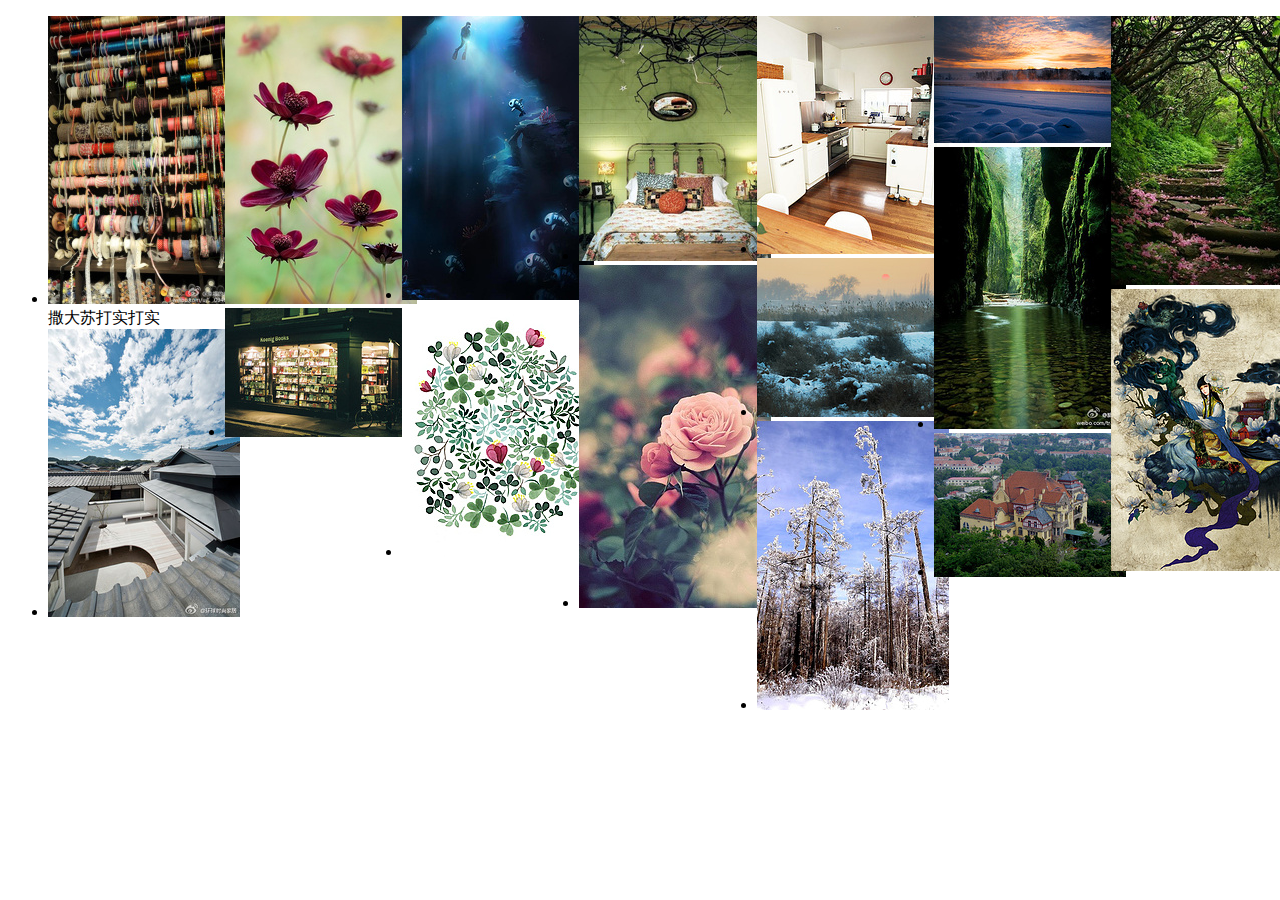
<file: CSS3/waterfall.html>
<!doctype html>
<html lang="en">
<head>
	<meta charset="UTF-8">
	<title>纯CSS3实现的瀑布流</title>
	<link type="text/css" rel="stylesheet" href="css/waterfall.css" />
</head>
<body>
	<ul class="container">
		<li>
			<img src="images/P_00.jpg" />
			<div>撒大苏打实打实</div>
		</li>
		<li>
			<div></div>
			<img src="images/P_01.jpg" />
			<div></div>
		</li>
		<li><img src="images/P_02.jpg" />
		<div></div></li>
		<li><img src="images/P_03.jpg" /><div></div></li>
		<li><img src="images/P_04.jpg" /></li>
		<li><img src="images/P_05.jpg" /></li>
		<li><img src="images/P_06.jpg" /></li>
		<li><img src="images/P_07.jpg" /></li>
		<li><img src="images/P_08.jpg" /></li>
		<li><img src="images/P_09.jpg" /></li>
		<li><img src="images/P_010.jpg" /></li>
		<li><img src="images/P_011.jpg" /></li>
		<li><img src="images/P_012.jpg" /></li>
		<li><img src="images/P_013.jpg" /></li>
		<li><img src="images/P_014.jpg" /></li>
		<li><img src="images/P_015.jpg" /></li>
	</ul>
</body>
</html>
</file>
<file: jq22jquery-pbl96520151228/jquery-pbl20151228/css/style.css>
.top-header{ background-color: #f60; width: 100%; overflow: hidden; position: relative; display: table;}
.top-header h3{ font-size: 1.6em; padding: 1em; margin: 0 30%;   white-space: nowrap; text-align: center; overflow: hidden; text-overflow: ellipsis; display: block; color: #fff; font-weight: normal; display: table-cell;}
.top-header a:first-child{width: 14%; display: table-cell;  padding:0 4%;vertical-align: middle;}
.top-header a:last-child{ width: 14%; display:table-cell;padding:0 4%; vertical-align: middle;}
.top-header img{ width: 100%;  display: block;} 
body{ background-color: #f2f2f2;}
/*瀑布流开始*/
.wall {
  display: block;
  position: relative;
}
.wall-column {
  display: block;
  position: relative;
  width: 50%;
  float: left;
  padding: 0 2%;
  box-sizing: border-box;
}
.article {
  display: block;
  margin: 0 0 8% 0;
  padding: 5%;
  background: white;
  border-radius: 3px;
  box-shadow: 0px 1px 2px 0px rgba(0, 0, 0, 0.05);
  transition: all 100;
  overflow: hidden;
  position: relative;
}
.article:hover{ transform: scale(1.01);}
.article img {
  display: block;
  width: 100%;
  margin: 0 0 5% 0;
}
.article a{ color: #666;}
.article p{ overflow: hidden; text-overflow: ellipsis; white-space: nowrap; width: 70%; font-size: 1.2em; line-height: 1.5;}
.article small{ font-size: 1em; color: #ff0000; line-height: 1.5;}
.article input{ width: 20%; padding: 0.6em; border-radius: 0.4em; font-size: 1.1em; z-index: 100; background-color: #f60; border: none; position: absolute; bottom: 3%; right: 5%; color: #fff; box-shadow: 0 0 7px #d7d7d7;}
/*瀑布流结束*/
.wrapper h3{ text-align: center; margin:0 20%; white-space: nowrap; text-overflow: ellipsis; font-weight:normal; color: #333; overflow: hidden;  font-size: 1.5em; padding: 0.7em 0;}
.wrapper h4{ width: 90%; margin:0 5%; text-align: justify; font-weight:normal; color: #999;  font-size: 1.2em; margin-bottom: 3%; line-height:1.5; }
</file>
<file: CSS3/css/waterfall.css>
.container{
    -webkit-column-width:160px;
    -moz-column-width:160px; 
	  /*-webkit-column-gap:5px;
	  -moz-column-gap:5px;*/
}


/*数据块 砖块*/

/* .container div{width:160px;  margin:4px 0;} */
</file>
<file: jq22jquery-pbl96520151228/jquery-pbl20151228/css/base.css>
/* CSS Document */
/* author:cyy */
/*css reset*/
*{margin:0;padding:0;}
html,body { width:100%;}
body{overflow:-Scroll;overflow-x:hidden; 
}
body{ font-family:"microsoft yahei";}

html {
  font-family: sans-serif; /* 1 */
  -ms-text-size-adjust: 100%; /* 2 */
  -webkit-text-size-adjust: 100%; /* 2 */
}
article,aside,details,figcaption,figure,footer,header,hgroup,main,menu,nav,section,summary {  display: block;}
audio,canvas,progress,video {  display: inline-block; /* 1 */
  vertical-align: baseline; /* 2 */
}
audio:not([controls]) {
  display: none;
  height: 0;
}
[hidden],template {  display: none;}
a {  background-color: transparent;}
a:active,a:hover {  outline: 0;}
abbr[title] {  border-bottom: 1px dotted;}
b,strong {  font-weight: bold;}
dfn {  font-style: italic;}
h1 {  font-size: 2em;  margin: 0.67em 0;}
mark {  background: #ff0;  color: #000;}
small {  font-size: 80%;}
sub,sup {  font-size: 75%;  line-height: 0;  position: relative;  vertical-align: baseline;}
sup {  top: -0.5em;}
sub {  bottom: -0.25em;}
img {  border: 0;}
svg:not(:root) {  overflow: hidden;}
figure {  margin: 1em 40px;}
hr {
  -moz-box-sizing: content-box;
  box-sizing: content-box;
  height: 0;
}
pre {
  overflow: auto;
}
code,
kbd,
pre,
samp {
  font-family: monospace, monospace;
  font-size: 1em;
}

button,
input,
optgroup,
select,
textarea {
  color: inherit; /* 1 */
  font: inherit; /* 2 */
  margin: 0; /* 3 */
}
button {
  overflow: visible;
}
button,
select {
  text-transform: none;
}
button,
html input[type="button"], /* 1 */
input[type="reset"],
input[type="submit"] {
  -webkit-appearance: button; /* 2 */
  cursor: pointer; /* 3 */
}
button[disabled],html input[disabled] {  cursor: default;}
button::-moz-focus-inner,input::-moz-focus-inner {  border: 0;  padding: 0;}
input {  line-height: normal;}
input[type="checkbox"],
input[type="radio"] {
  box-sizing: border-box; /* 1 */
  padding: 0; /* 2 */
}
input[type="number"]::-webkit-inner-spin-button,
input[type="number"]::-webkit-outer-spin-button {
  height: auto;
}
input[type="search"] {
  -webkit-appearance: textfield; /* 1 */
  -moz-box-sizing: content-box;
  -webkit-box-sizing: content-box; /* 2 */
  box-sizing: content-box;
}
input[type="search"]::-webkit-search-cancel-button,
input[type="search"]::-webkit-search-decoration {
  -webkit-appearance: none;
}
fieldset {  border: 1px solid #c0c0c0;  margin: 0 2px;  padding: 0.35em 0.625em 0.75em;}
legend {  border: 0; /* 1 */
  padding: 0; /* 2 */
}
textarea {  overflow: auto;}
optgroup {  font-weight: bold;}

td,th {  padding: 0;}



table{border-collapse:collapse;border-spacing:0;}
img{border:0}
ul{list-style:none;}

input,textarea,select,option,button{font-family: "microsoft yahei";}
.clear{ clear:both;}
a{text-decoration:none;outline: none;}
a,button,input,textarea,select{-webkit-tap-highlight-color:rgba(255,0,0,0); -webkit-appearance: none;}/* 1.去除android a/button/input标签被点击时产生的边框 2.去除ios a标签被点击时产生的半透明灰色背景 */

textarea{resize:none;}/*禁止改变大小*/
/*解决firefox按钮文字难以垂直居中问题*/
input[type="reset"]::-moz-focus-inner,
input[type="button"]::-moz-focus-inner,
input[type="submit"]::-moz-focus-inner,
input[type="file"] > input[type="button"]::-moz-focus-inner{
	border:none;padding:0;
}
input,textarea,select,option,button,form,fieldset{margin:0;padding:0;border-width:1px;outline:none;
-moz-box-sizing: content-box;
-webkit-box-sizing: content-box;
-o-box-sizing: content-box;
-ms-box-sizing: content-box;
box-sizing: content-box;
}


html{font-size:10px}
@media screen and (min-width:321px) and (max-width:375px){html{font-size:11px}}
@media screen and (min-width:376px) and (max-width:414px){html{font-size:12px}}
@media screen and (min-width:415px) and (max-width:639px){html{font-size:15px}}
@media screen and (min-width:640px) and (max-width:719px){html{font-size:20px}}
@media screen and (min-width:720px) and (max-width:749px){html{font-size:22.5px}}
@media screen and (min-width:750px) and (max-width:799px){html{font-size:23.5px}}
@media screen and (min-width:800px){html{font-size:25px}}
</file>
